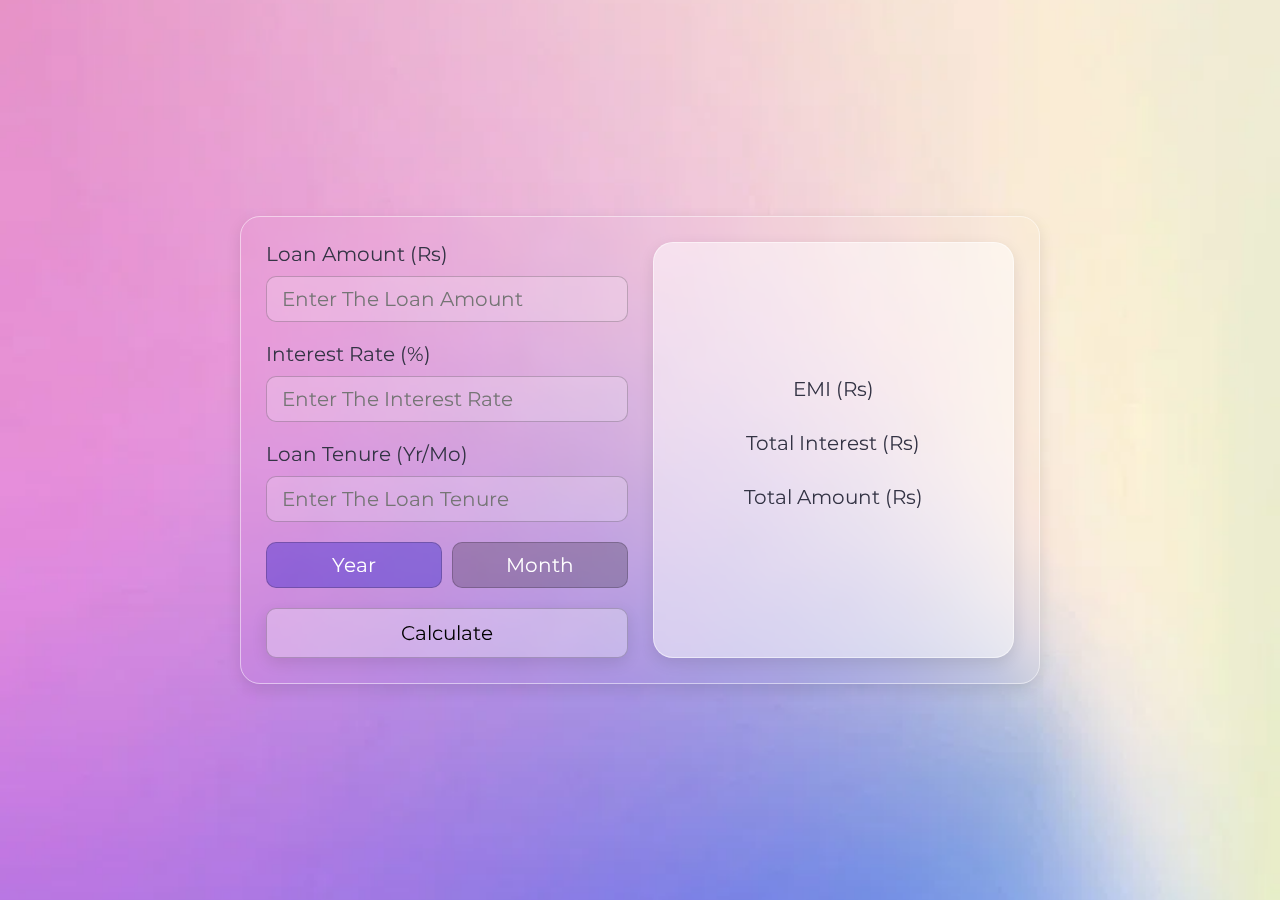
<file: EMI_calculator/index.html>
<!DOCTYPE html>
<html lang="en">
<head>
    <meta charset="UTF-8">
    <meta name="viewport" content="width=device-width, initial-scale=1.0">
    <!-- custom css file link -->
    <link rel="stylesheet" href="style.css">
    
</head>
<body>
    <div class="container">
        <div class = "row">
            <div class ="form box">
                <p>Loan Amount (rs)</p>
                <input type="number" placeholder="Enter the loan Amount" id="amount" min ="10000" max="10000000" maxlength="8" required class="input">
                <p>Interest Rate (%)</p>
                <input type="number" placeholder="Enter the interest Rate" id="interest" min="1" max="99" maxlength="4" required step="0.01" class="input">
                <p>Loan Tenure (Yr/mo)</p>
                <input type="number" placeholder="Enter the loan Tenure" id="loantenure" min="1" max="360" maxlength="3" required class="input">
                <div class="tenure">
                    <input type="radio" name="btn" id="year" checked>
                    <label for="year">Year</label>
                    <input type="radio" name="btn" id="month">
                    <label for="month">Month</label>
                </div>
                <button class="calculate" id="calculate">Calculate</button>
            </div>
            <div class="box output">
                <p>EMI (rs)</p>
                <div id="emi"></div>
                <p>Total Interest (rs)</p>
                <div id="totalinterest"></div>
                <p>Total Amount (rs)</p>
                <div id="totalamount"></div>
            </div>
        </div>
    </div>

    <script src="..\EMI_calculator\script.js"></script>
</body>
</html>
</file>
<file: EMI_calculator/style.css>
@import url(https://fonts.googleapis.com/css2?family=Montserrat:ital,wght@0,100..900;1,100..900&display=swap);

*{
    font-family: "Montserrat" ,sans-serif;
    margin: 0;
    padding: 0;
    box-sizing: border-box;
    outline: none;border: none;
    text-transform: capitalize;
    transition: .2s linear;
}

.container {
    min-height: 100vh;
    background: url('../EMI_calculator/bg');
    background-size: cover;
    background-position: center;
    display: flex;
    align-items: center;
    justify-content: center;
    padding: 20px;
}

.container .row{
    width: 800px;
    border-radius: 20px;
    display: flex;
    gap: 25px;
    flex-wrap: wrap;
    padding: 25px;
    backdrop-filter: blur(8px);
    border: 1px solid rgba(255, 255, 255, .5);
    box-shadow: 0 5px 15px rgba(0,0,0,.1);
}

.container .row .box {
    flex: 1 1 300px;
}
.container .row .output{
    display: flex;
    align-items: center;
    justify-content: center;
    flex-flow: column;
    gap: 15px;
    padding: 30px 20px;
    border: 1px solid rgba(255, 255, 255, .5);
    box-shadow: 0 5px 15px rgba(0,0,0,.1);
    border-radius: 20px;
    text-align: center;
    background-color: rgba(255, 255, 255, .5);
}

.container .row .output p{
    font-size: 20px;
    color: #334;
}

.container .row .output div{
    font-size: 25px;
    color: #019;
}

.container .row .form p{
    font-size: 20px;
	color: #334;
}

.container .row .form input{
    width: 100%;
    background: none;
    border-radius: 10px;
    background: rgba(255,255,255,.2);
	border: 1px solid rgba(0,0,0,.2);
    font-size: 20px;
    color: #334;
    padding: 10px 15px;
    margin-top: 10px;
    margin-bottom: 20px;
}
.container .row.form .input::placeholder{
    color: #555;
    text-transform: none;
}

.container .row .form .tenure input[type="radio"]{
	display: none;
}

.container .row .form .tenure{
    display: flex;
    gap: 10px;
    align-items: center;
    justify-content: space-between;
}

.container .row .form .tenure label{
    font-size: 20px;
    border-radius: 10px;
	flex: 1;
	background-color: rgba(0,0,0,.2);
	border: 1px solid rgba(0,0,0,.2);
	text-align: center;
	color: #fff;
	padding: 10px;
	cursor: pointer;
}

.container .row .form .tenure input[type="radio"]:checked + label{
	background: rgba(0,0,200,.3);
}

.container .row .form .calculate{
    width: 100%;
	padding: 12px;
	border-radius: 10px;
	box-shadow: 0 5px 15px rgba(0,0,0,.1);
	background: rgba(255,255,255,.3);
	border: 1px solid rgba(0,0,0,.2);
	font-size: 20px;
	margin-top: 20px;
	cursor: pointer;
}

.container .row .form .calculate:hover{
	background-color: rgba(0,0,200,.3);
	box-shadow: 0 5px 15px rgba(0,0,200,.3);
	color: #fff;
}
</file>
